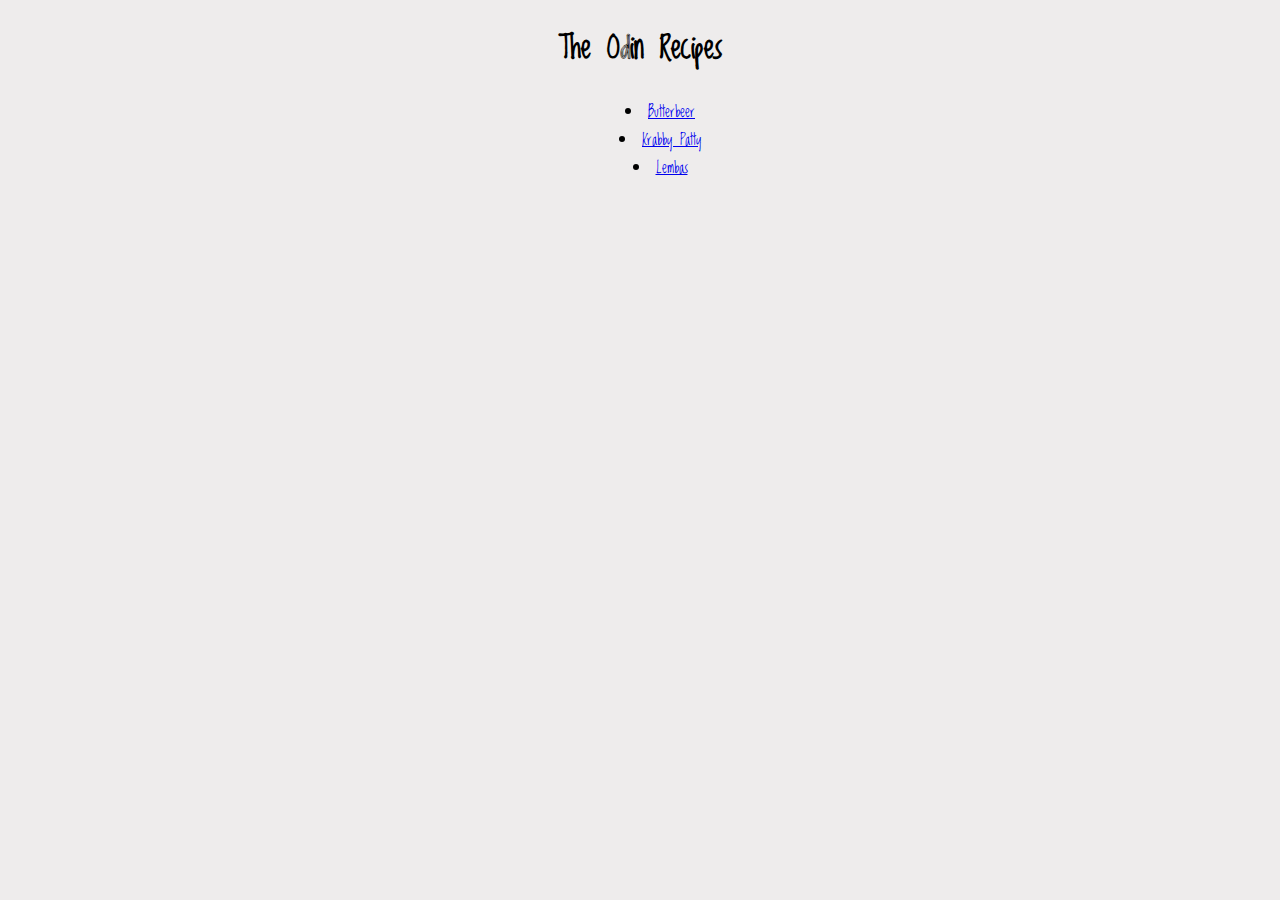
<file: index.html>
<!DOCTYPE html>
<html lang="en">
<head>
    <meta charset="UTF-8">
    <meta name="viewport" content="width=device-width, initial-scale=1.0">
    <link rel="stylesheet" href="style.css">
    <title>Homepage</title>
</head>

<body>
    <h1>The Odin Recipes</h1>
    <ul>
        <li><a href="./recipes/butterbeer.html">Butterbeer</a></li>
        <li><a href="./recipes/krabby_patty.html">Krabby Patty</a></li>
        <li><a href="./recipes/lembas.html">Lembas</a></li>
    </ul>
</body>
</html>
</file>
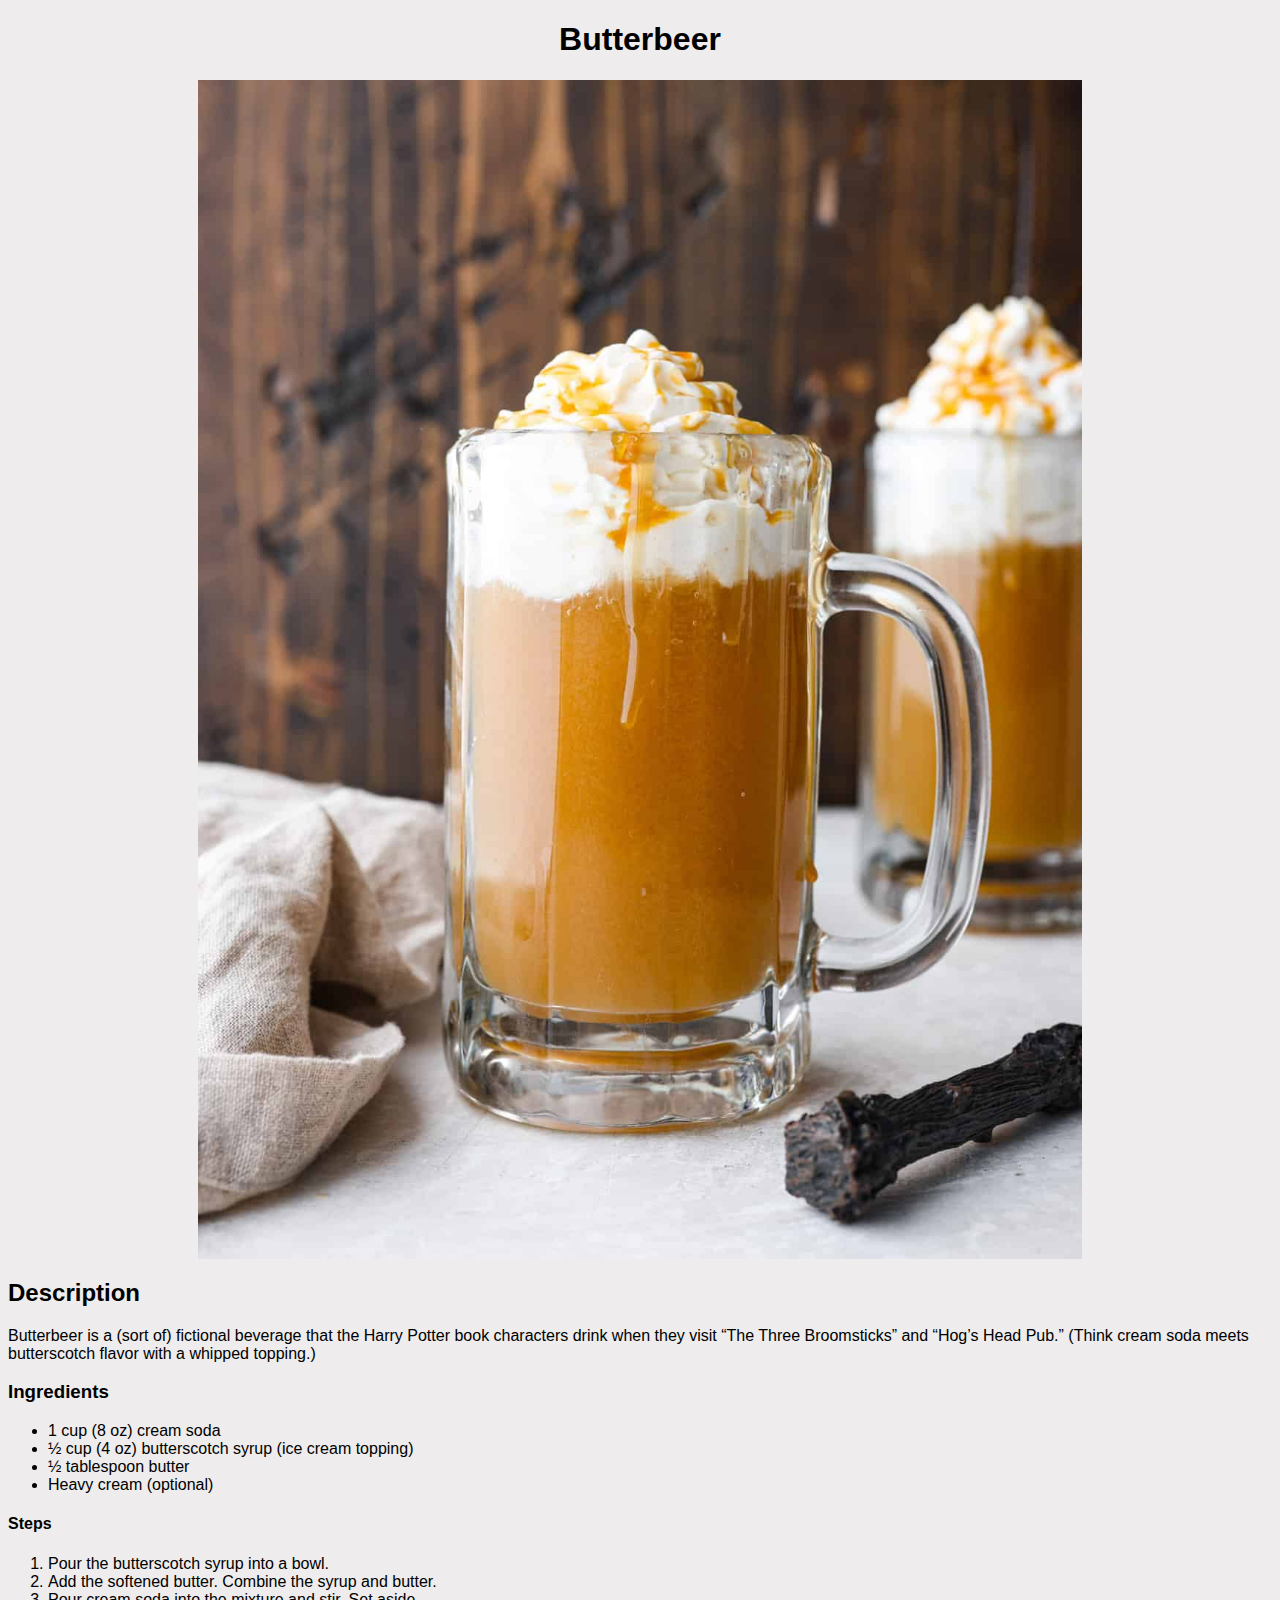
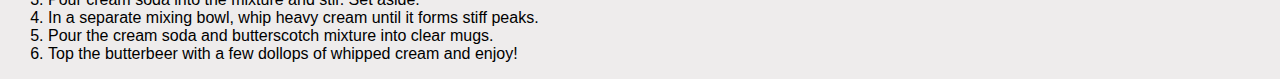
<file: recipes/butterbeer.html>
<!DOCTYPE html>
<html lang="en">
<head>
    <meta charset="UTF-8">
    <meta name="viewport" content="width=device-width, initial-scale=1.0">
    <title>Butterbeer</title>
    <link rel="stylesheet" href="butterbeer.css">
</head>

<body>
    <h1>Butterbeer</h1>
    <div>
    <img src="../images/Butterbeer.jpg" alt="Butterbeer Image">
    </div>
    <h2>Description</h2>
    <p>Butterbeer is a (sort of) fictional beverage that the Harry Potter book characters drink when they visit “The Three Broomsticks” and “Hog’s Head Pub.” (Think cream soda meets butterscotch flavor with a whipped topping.)</p>
    <h3>Ingredients</h3>
    <ul>
        <li>1 cup (8 oz) cream soda</li>
        <li>½ cup (4 oz) butterscotch syrup (ice cream topping)</li>
        <li>½ tablespoon butter</li>
        <li>Heavy cream (optional)</li>
    </ul>
    <h4>Steps</h4>
    <ol>
        <li>Pour the butterscotch syrup into a bowl.</li>
        <li>Add the softened butter. Combine the syrup and butter.</li>
        <li>Pour cream soda into the mixture and stir. Set aside.</li>
        <li>In a separate mixing bowl, whip heavy cream until
            it forms stiff peaks.</li>
        <li>Pour the cream soda and butterscotch mixture into
            clear mugs.</li>
        <li>Top the butterbeer with a few dollops of whipped cream and enjoy!</li>
    </ol>
</body>
</html>
</file>
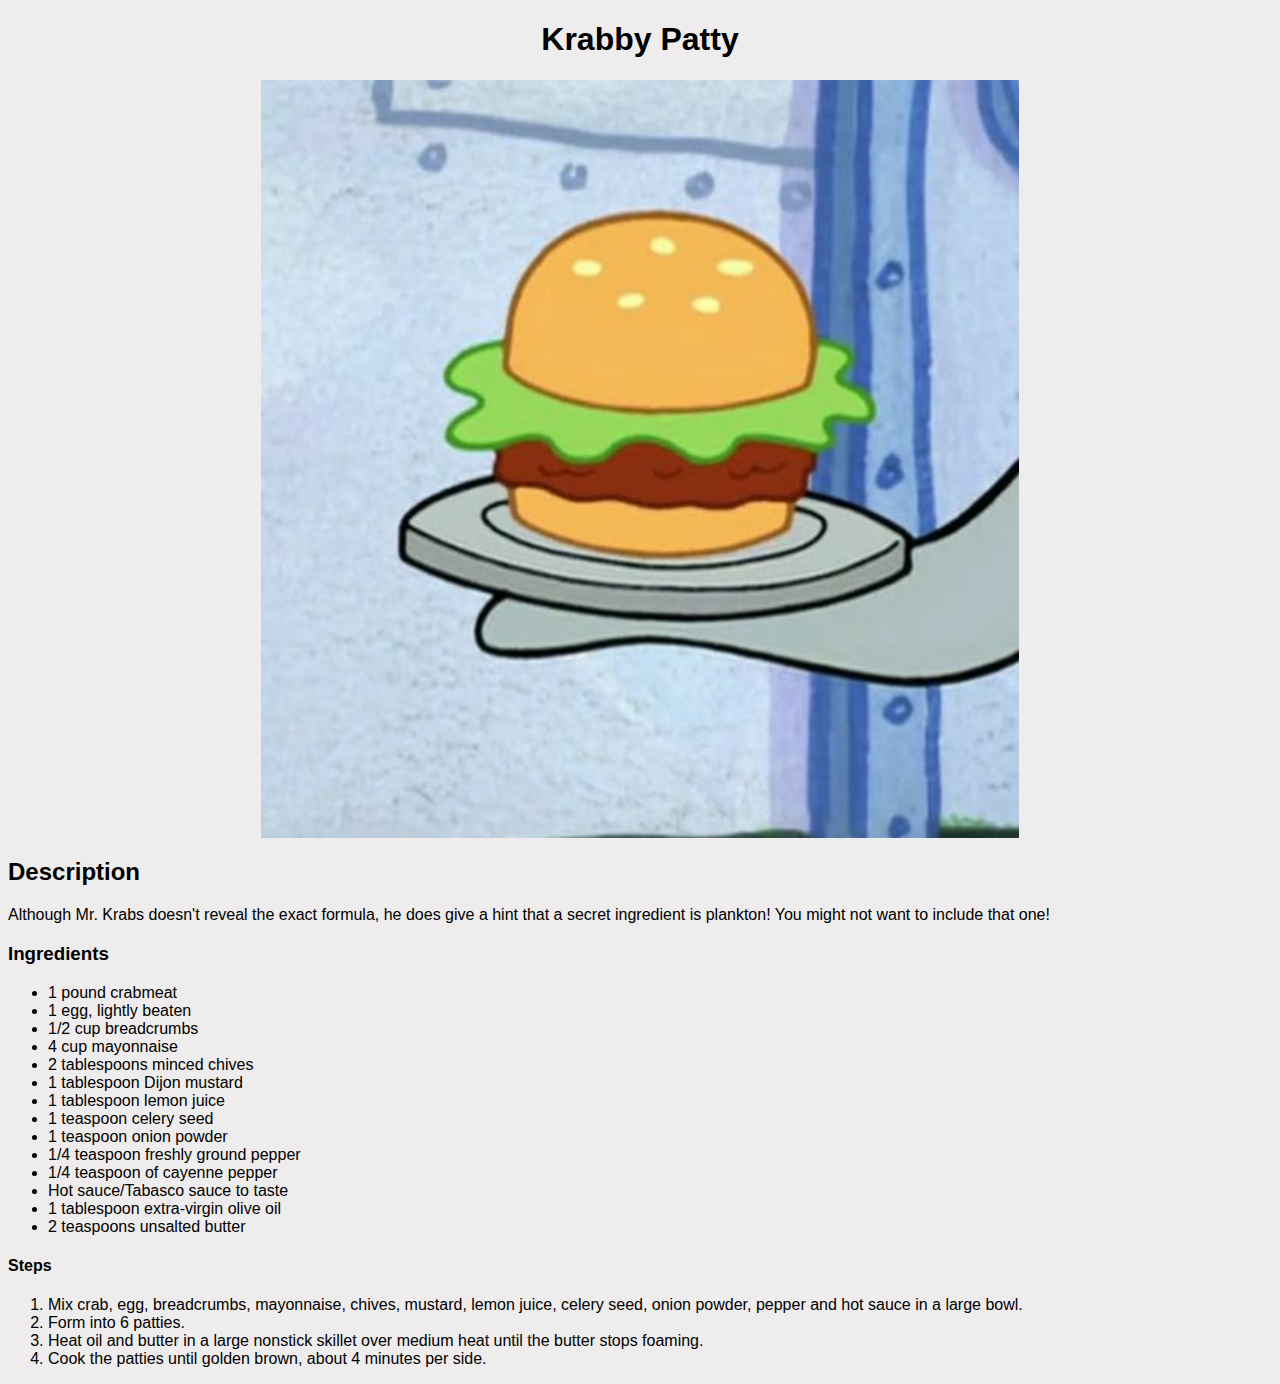
<file: recipes/krabby_patty.html>
<!DOCTYPE html>
<html lang="en">
<head>
    <meta charset="UTF-8">
    <meta name="viewport" content="width=device-width, initial-scale=1.0">
    <title>Krabby Patty</title>
    <link rel="stylesheet" href="krabby_patty.css">
</head>

<body>
    <h1>Krabby Patty</h1>
    <div>
    <img src="../images/krabby_patty.jpg" alt="Krabby Patty Image">
    </div>
    <h2>Description</h2>
    <p>Although Mr. Krabs doesn't reveal the exact formula, he does give a hint that a secret ingredient is plankton! You might not want to include that one!</p>
    <h3>Ingredients</h3>
    <ul>
        <li>1 pound crabmeat</li>
        <li>1 egg, lightly beaten</li>
        <li>1/2 cup breadcrumbs</li>
        <li>4 cup mayonnaise</li>
        <li>2 tablespoons minced chives</li>
        <li>1 tablespoon Dijon mustard</li>
        <li>1 tablespoon lemon juice</li>
        <li>1 teaspoon celery seed</li>
        <li>1 teaspoon onion powder</li>            
        <li>1/4 teaspoon freshly ground pepper</li>
        <li>1/4 teaspoon of cayenne pepper</li>
        <li>Hot sauce/Tabasco sauce to taste</li>
        <li>1 tablespoon extra-virgin olive oil</li>            
        <li>2 teaspoons unsalted butter</li>
    </ul>
    <h4>Steps</h4>
    <ol>
        <li>Mix crab, egg, breadcrumbs, mayonnaise, chives, mustard, lemon juice, celery seed, onion powder, pepper and hot sauce in a large bowl.</li>
        <li>Form into 6 patties.</li>
        <li>Heat oil and butter in a large nonstick skillet over medium heat until the butter stops foaming.</li>
        <li>Cook the patties until golden brown, about 4 minutes per side.</li>
    </ol>
</body>
</html>
</file>
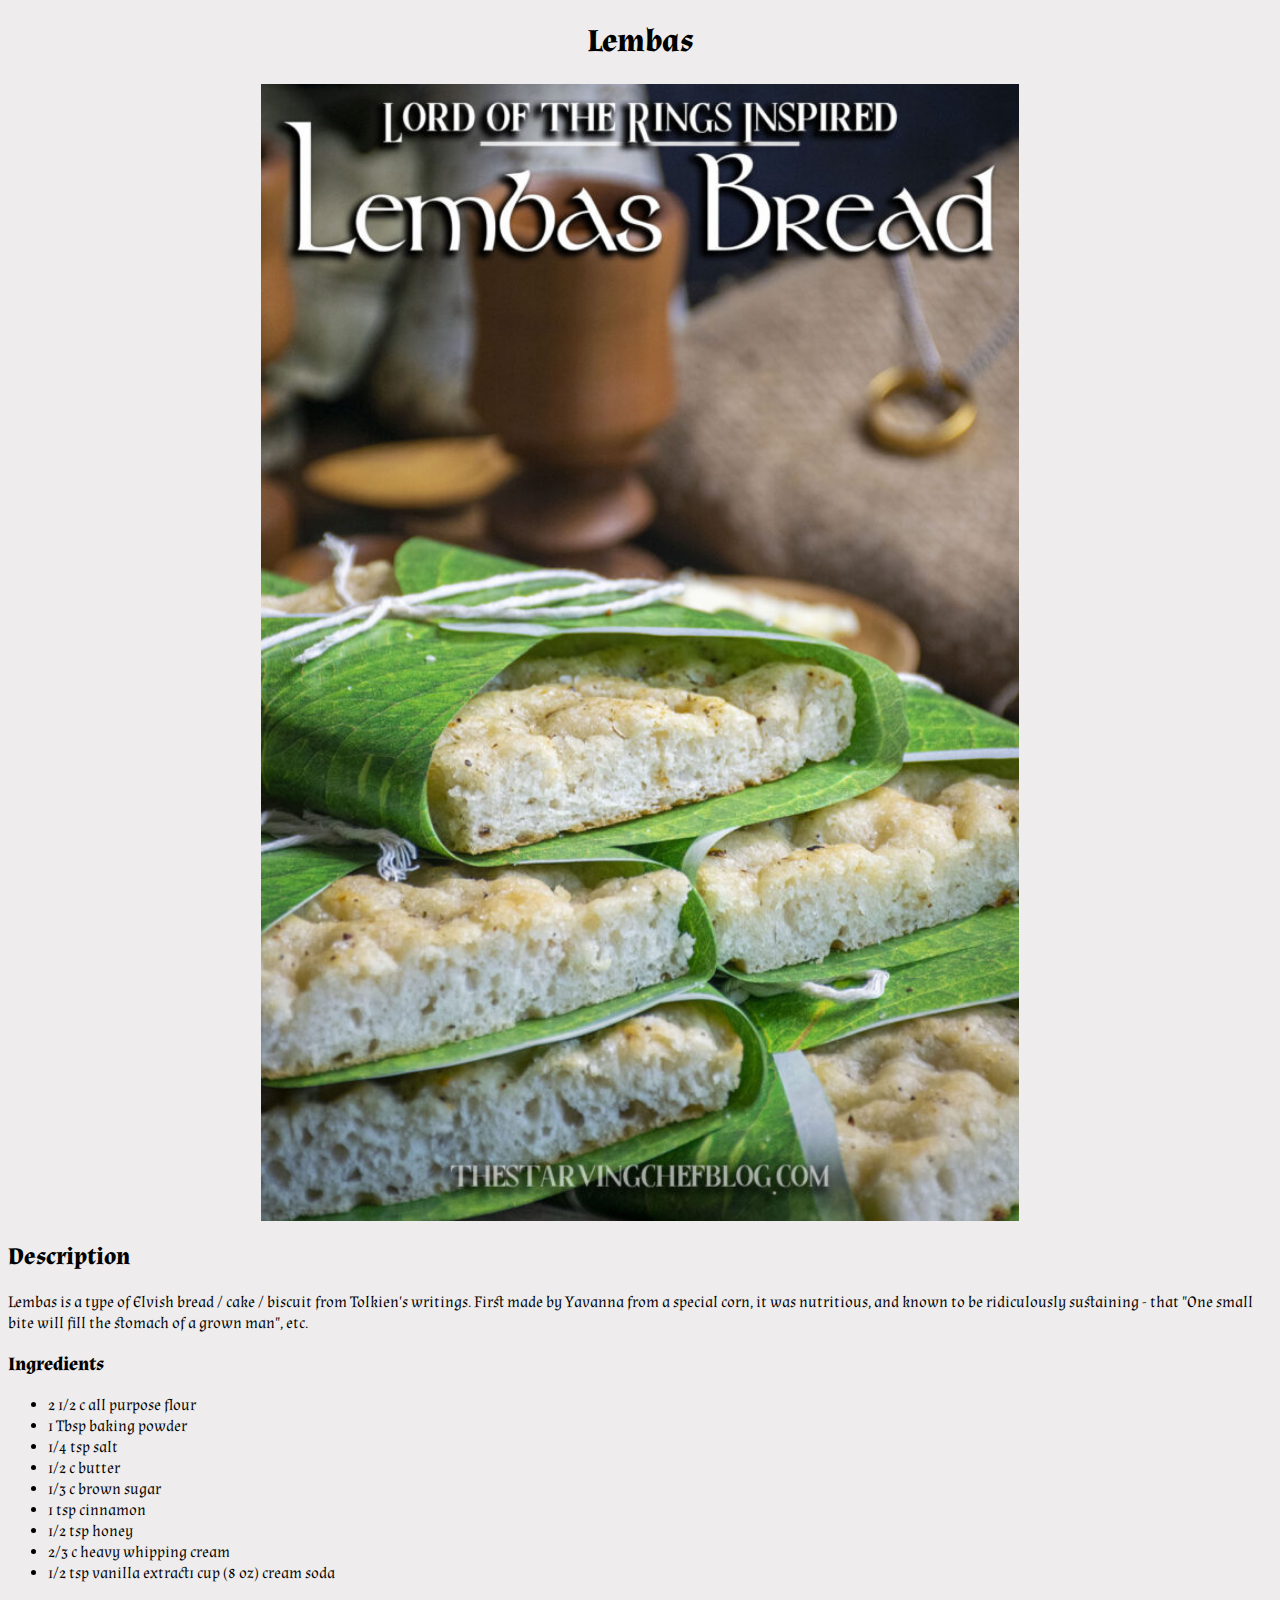
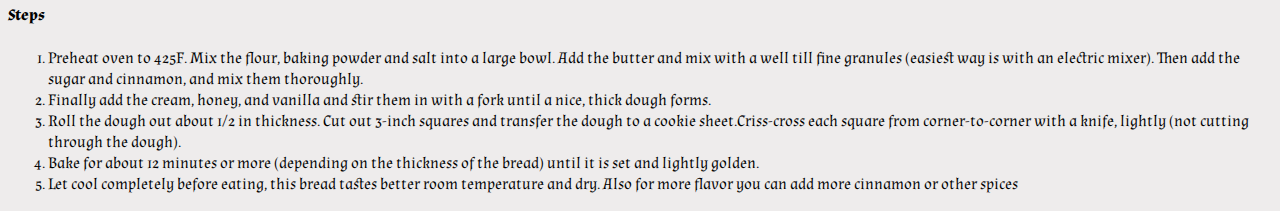
<file: recipes/lembas.html>
<!DOCTYPE html>
<html lang="en">
<head>
    <meta charset="UTF-8">
    <meta name="viewport" content="width=device-width, initial-scale=1.0">
    <title>Lembas</title>
    <link rel="stylesheet" href="lembas.css">
</head>

<body>
    <h1>Lembas</h1>
    <div>
    <img src="../images/lembas.jpg" alt="Lembas Image">
    </div>
    <h2>Description</h2>
    <p>Lembas is a type of Elvish bread / cake / biscuit from Tolkien's writings. First made by Yavanna from a special corn, it was nutritious, and known to be ridiculously sustaining - that "One small bite will fill the stomach of a grown man", etc.</p>
    <h3>Ingredients</h3>
    <ul>
        <li>2 1/2 c all purpose flour</li>
        <li>1 Tbsp baking powder</li>
        <li>1/4 tsp salt</li>
        <li>1/2 c butter</li>
        <li>1/3 c brown sugar</li>
        <li>1 tsp cinnamon</li>
        <li>1/2 tsp honey</li>
        <li>2/3 c heavy whipping cream</li>
        <li>1/2 tsp vanilla extract1 cup (8 oz) cream soda</li>
    </ul>
    <h4>Steps</h4>
    <ol>
        <li>Preheat oven to 425F. Mix the flour, baking powder and salt into a large bowl. Add the butter and mix with a well till fine granules (easiest way is with an electric mixer). Then add the sugar and cinnamon, and mix them thoroughly.</li>
        <li>Finally add the cream, honey, and vanilla and stir them in with a fork until a nice, thick dough forms.</li>
        <li>Roll the dough out about 1/2 in thickness. Cut out 3-inch squares and transfer the dough to a cookie sheet.Criss-cross each square from corner-to-corner with a knife, lightly (not cutting through the dough).</li>
        <li>Bake for about 12 minutes or more (depending on the thickness of the bread) until it is set and lightly golden.</li>
        <li>Let cool completely before eating, this bread tastes better room temperature and dry. Also for more flavor you can add more cinnamon or other spices</li>
    </ol>
</body>
</html>
</file>
<file: style.css>
@import url('https://fonts.googleapis.com/css2?family=Loved+by+the+King&display=swap');

body {
    text-align: center;
    background-color: rgb(238, 236, 236);
}

h1 {
    font-family: 'Loved by the King', cursive;
}

ul {
    font-family: 'Loved by the King', cursive;
    list-style-position: inside;
}
</file>
<file: recipes/butterbeer.css>
@import url('https://fonts.cdnfonts.com/css/wizard-world');

h1 {
    text-align: center;
}

body {
    background-color: rgb(238, 236, 236);
}

* {
    font-family: 'Wizard World', sans-serif;
}

img {
    width: 70%;
}

div {
    display: flex;
    justify-content: center;
}
</file>
<file: recipes/krabby_patty.css>
@import url('https://fonts.cdnfonts.com/css/spongebob-font-condensed');

* {
    font-family: 'SpongeBob Font Condensed', sans-serif;
}                                                

h1 {
    text-align: center;
}

body {
    background-color: rgb(238, 236, 236);
}

div {
    display: flex;
    justify-content: center;
}

img {
    width: 60%;
}
</file>
<file: recipes/lembas.css>
@import url('https://fonts.googleapis.com/css2?family=Almendra:ital@1&display=swap');

* {
    font-family: 'Almendra', serif;
}                                                

h1 {
    text-align: center;
}

body {
    background-color: rgb(238, 236, 236);
}

div {
    display: flex;
    justify-content: center;
}

img {
    width: 60%;
}
</file>
